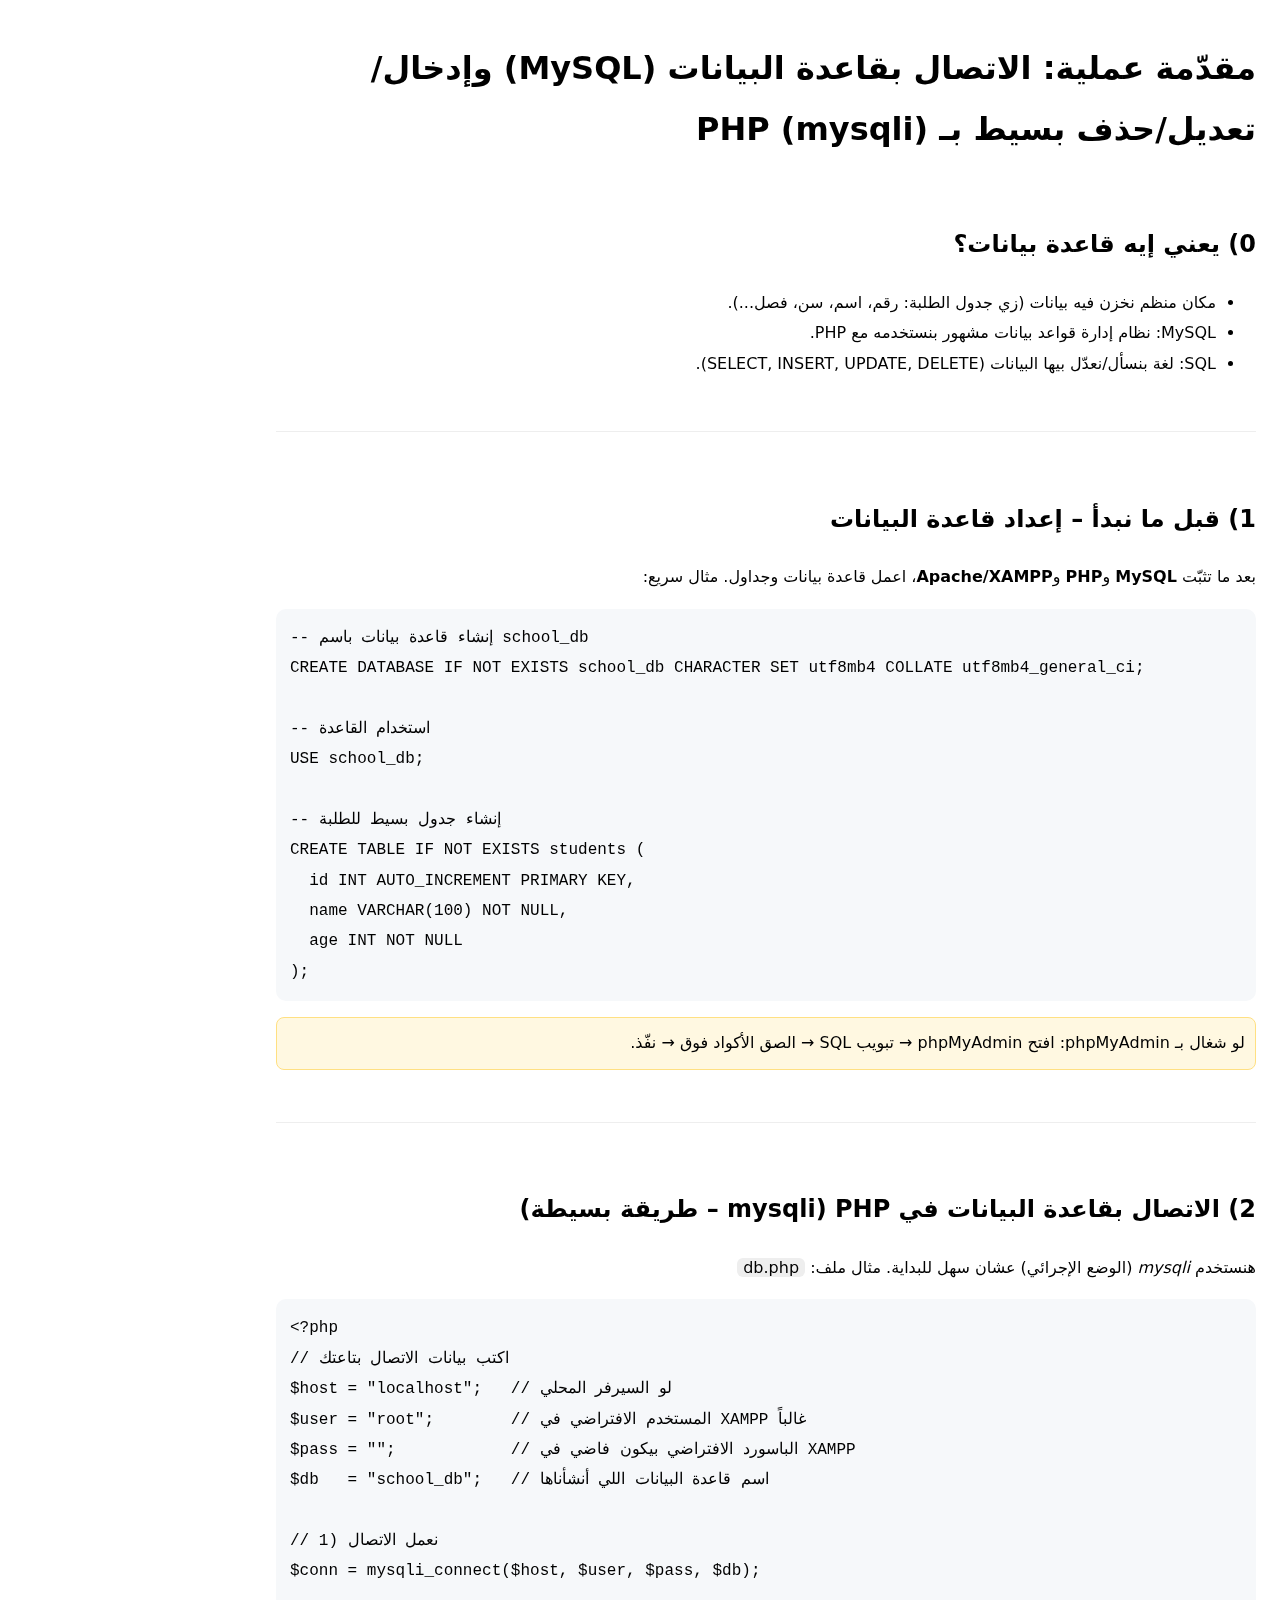
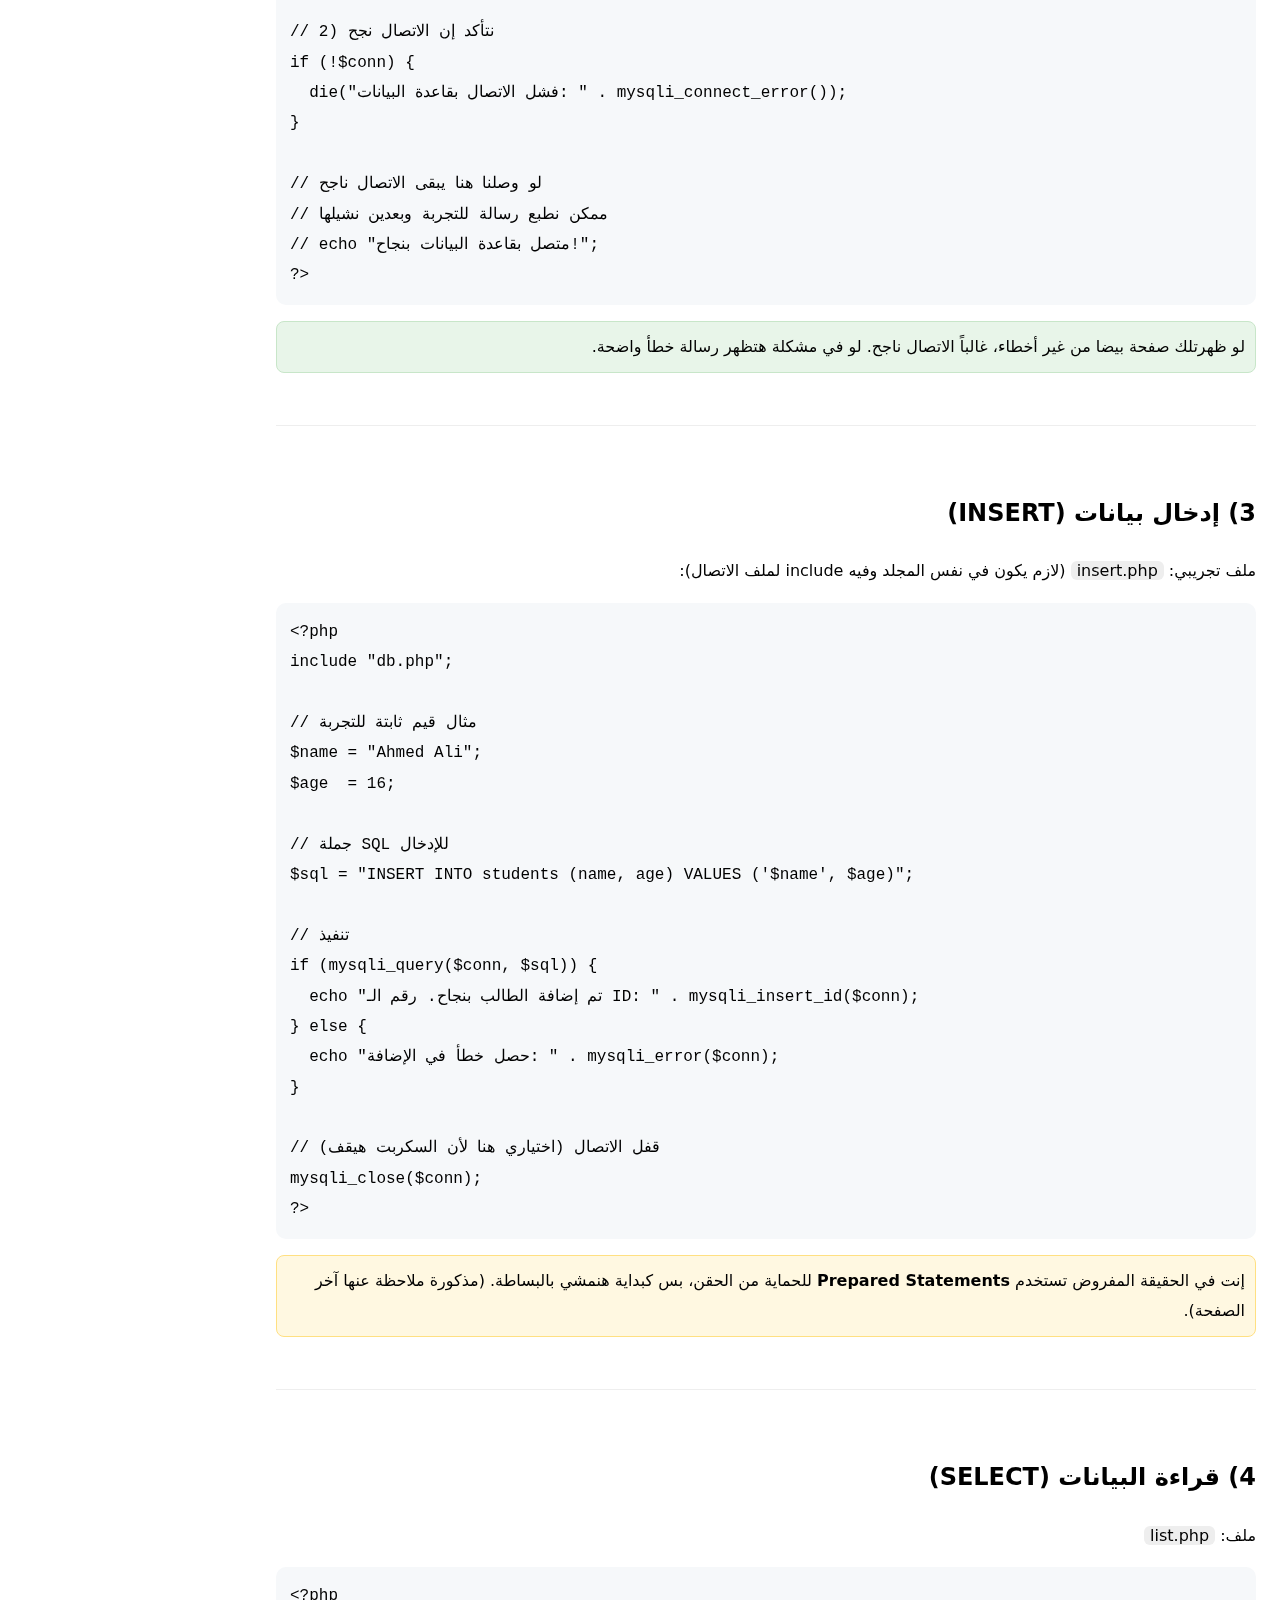
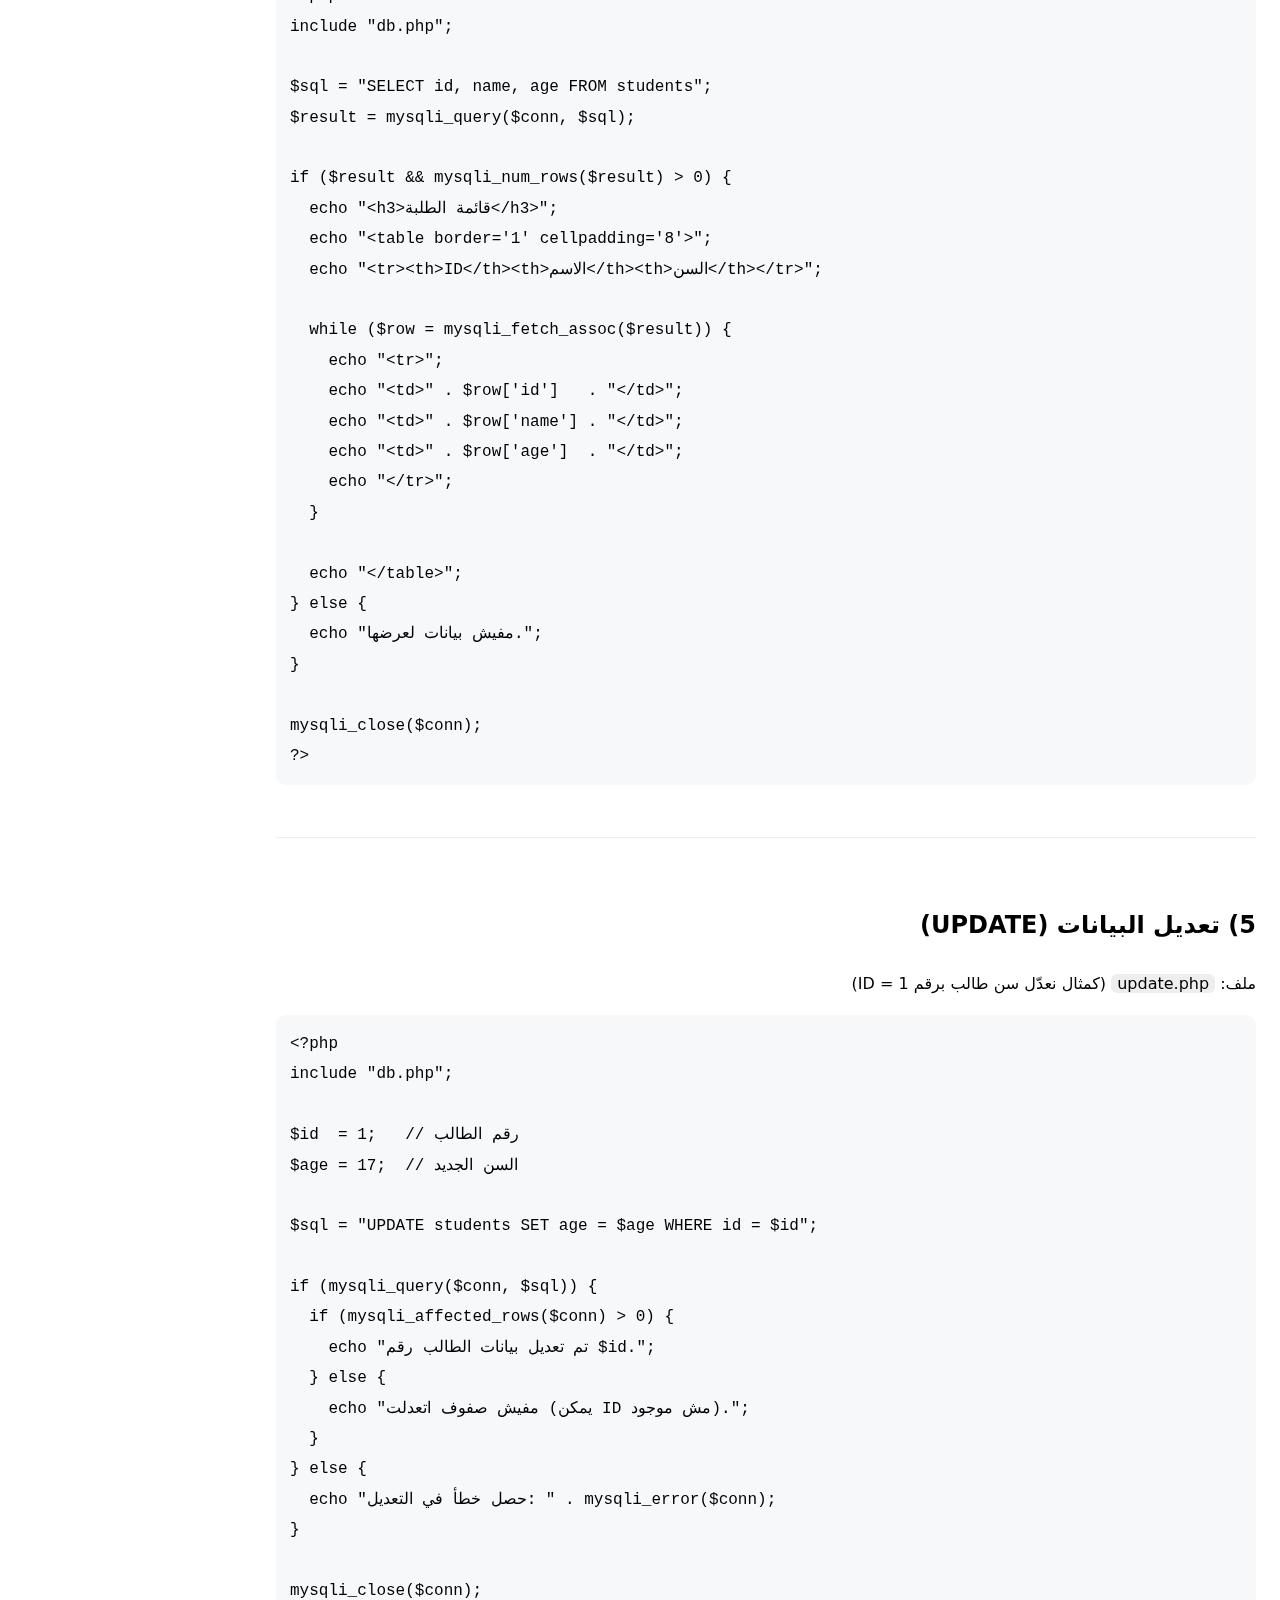
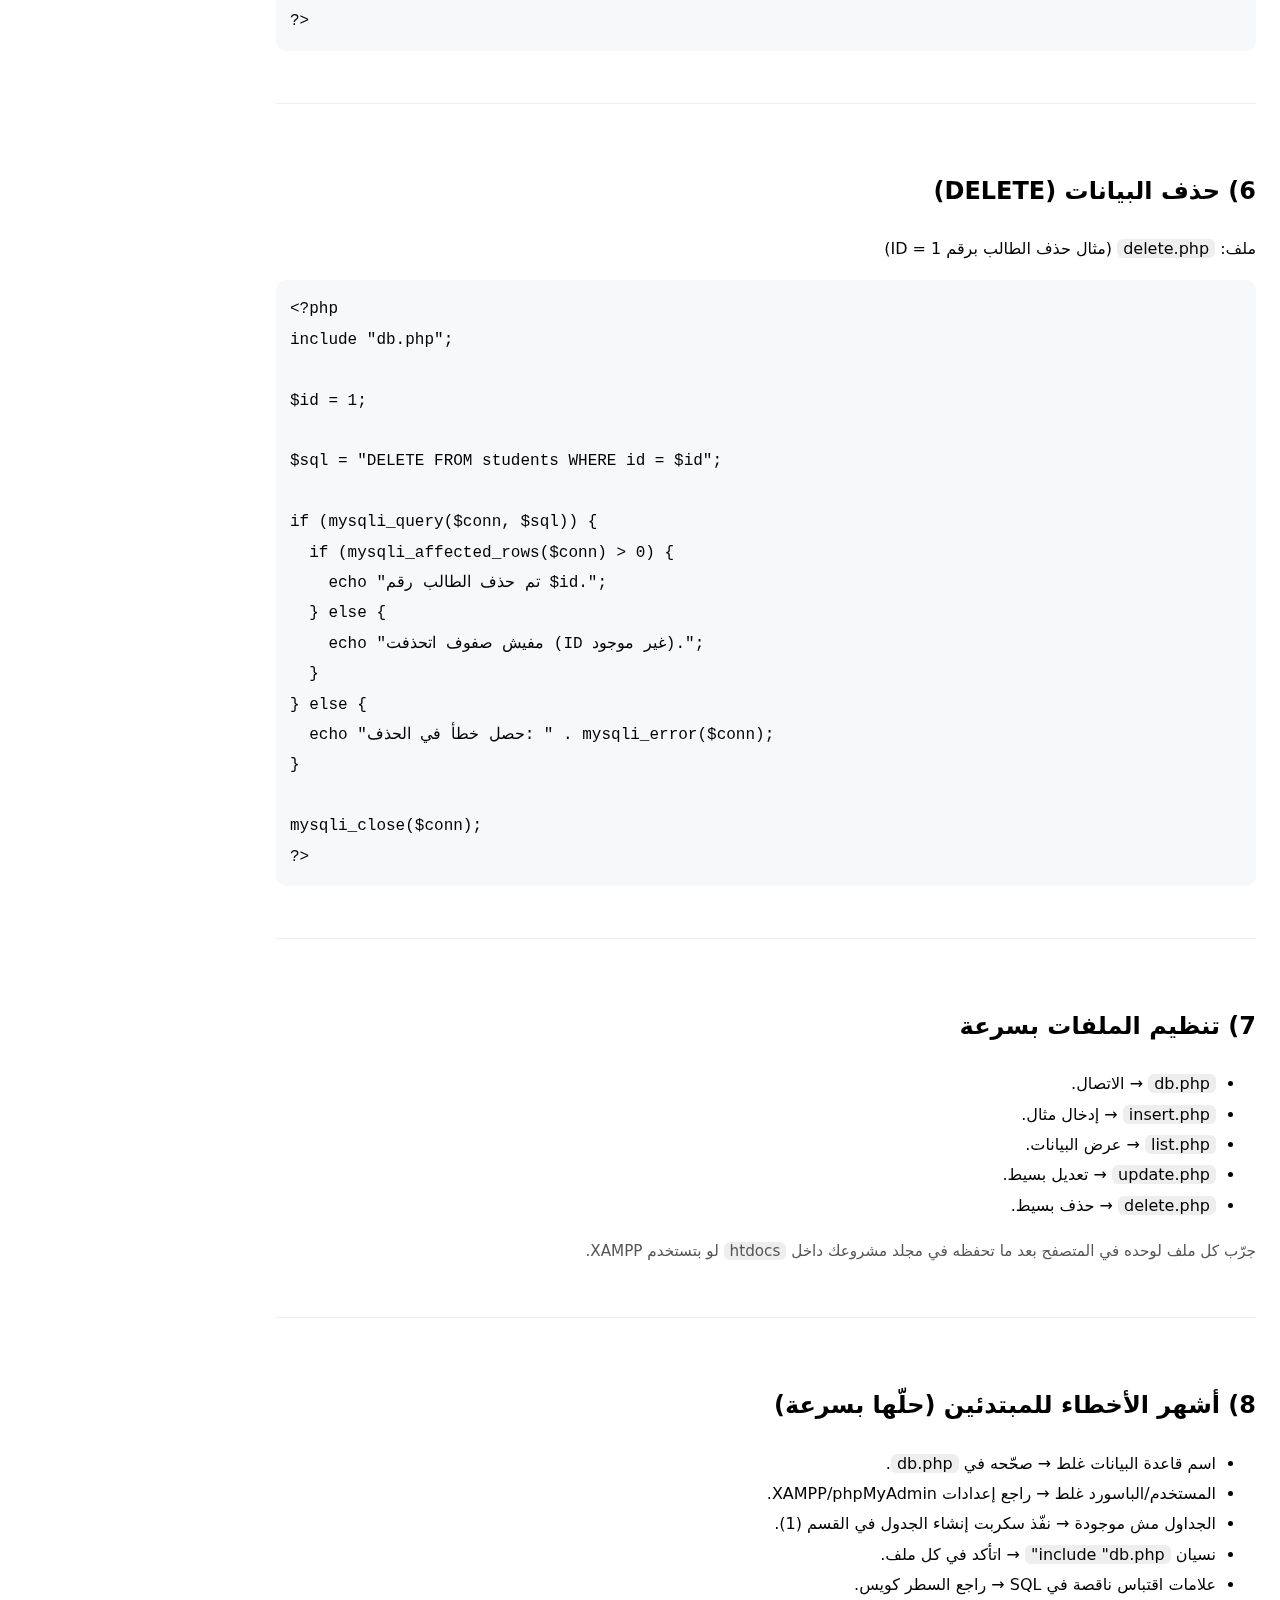
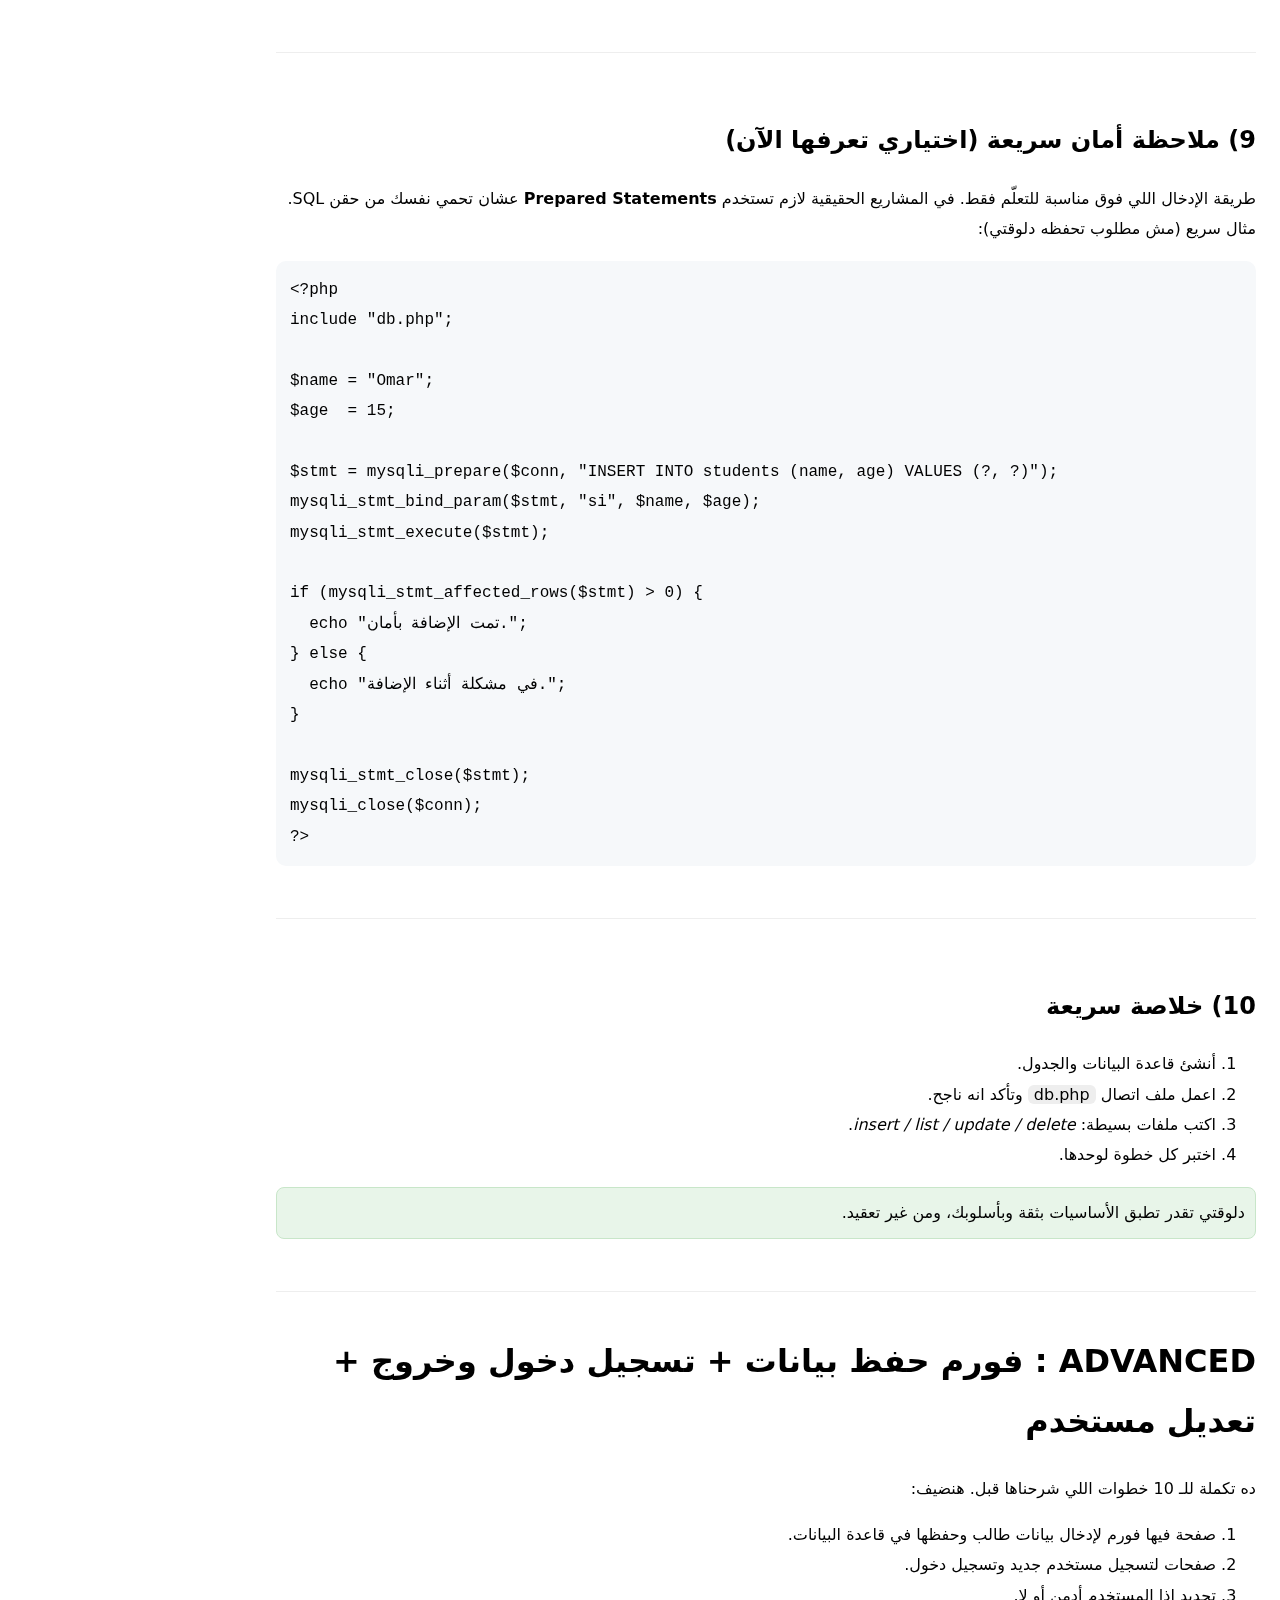
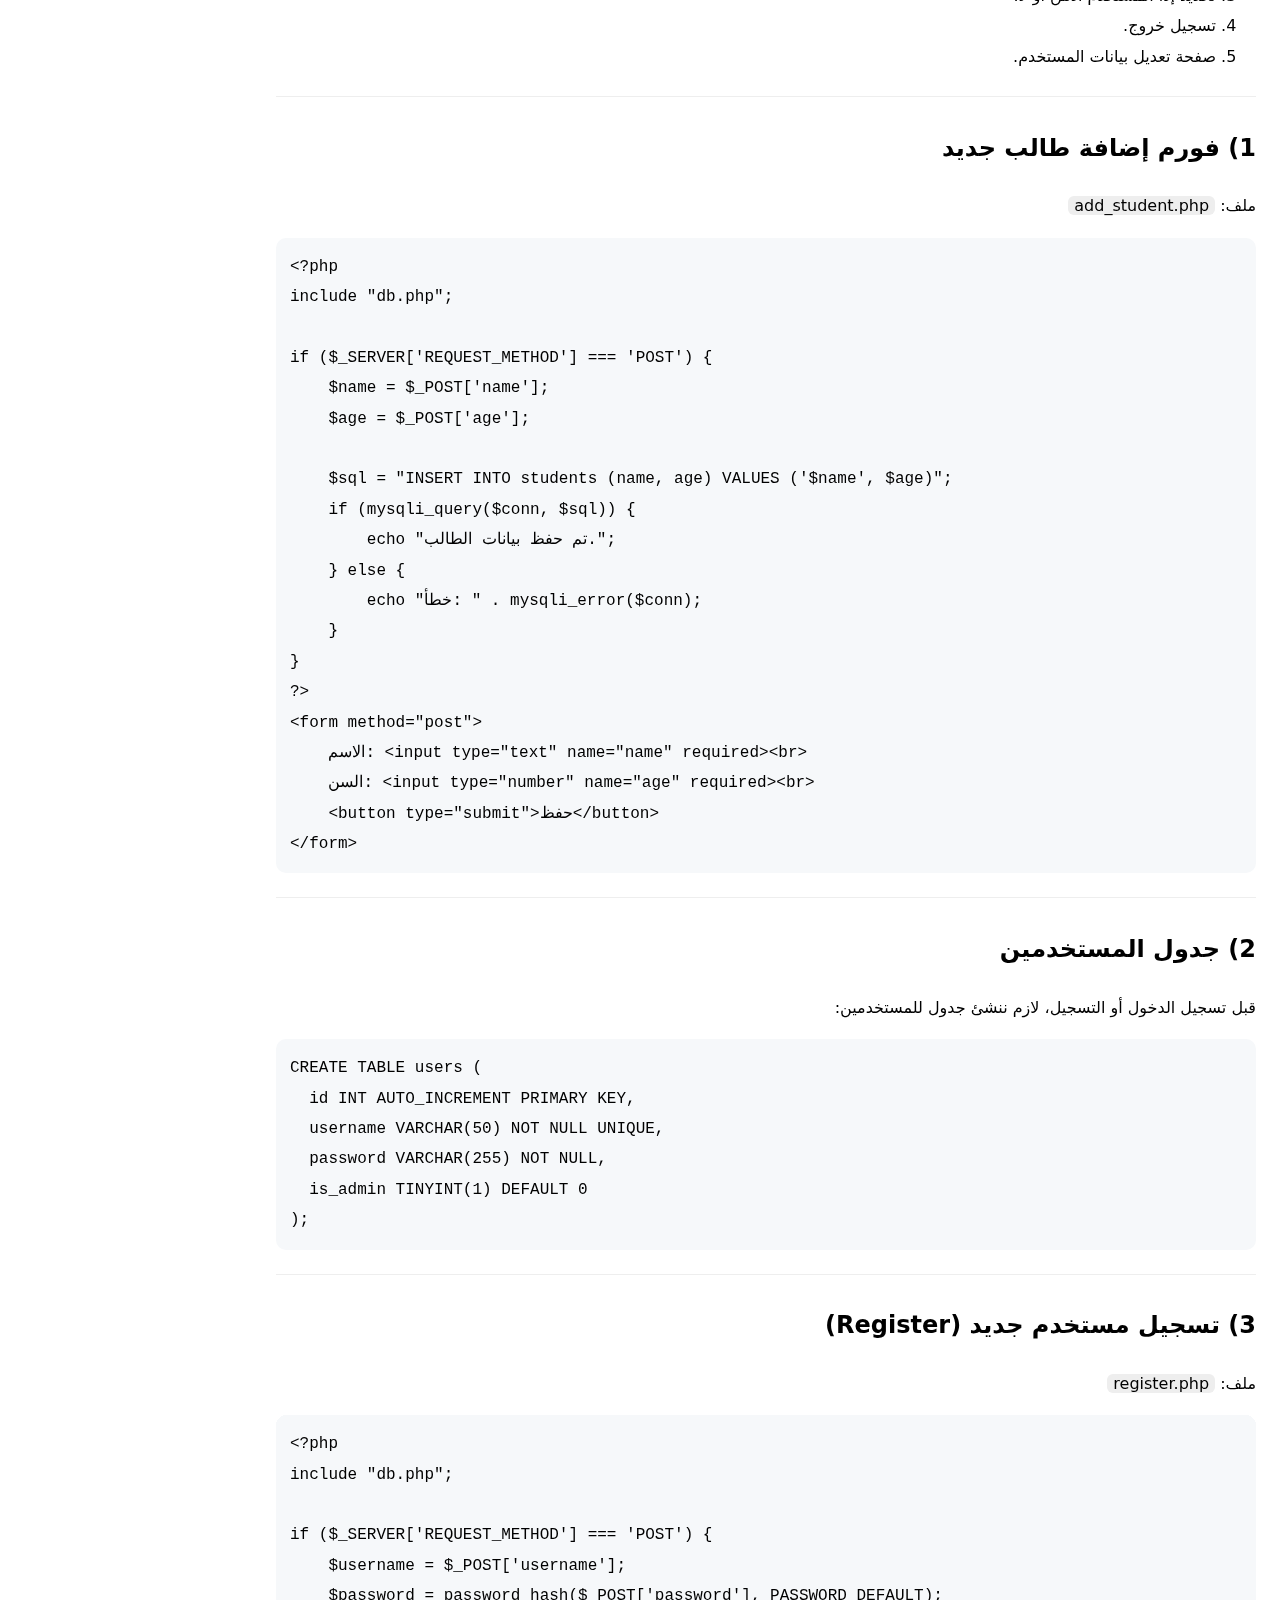
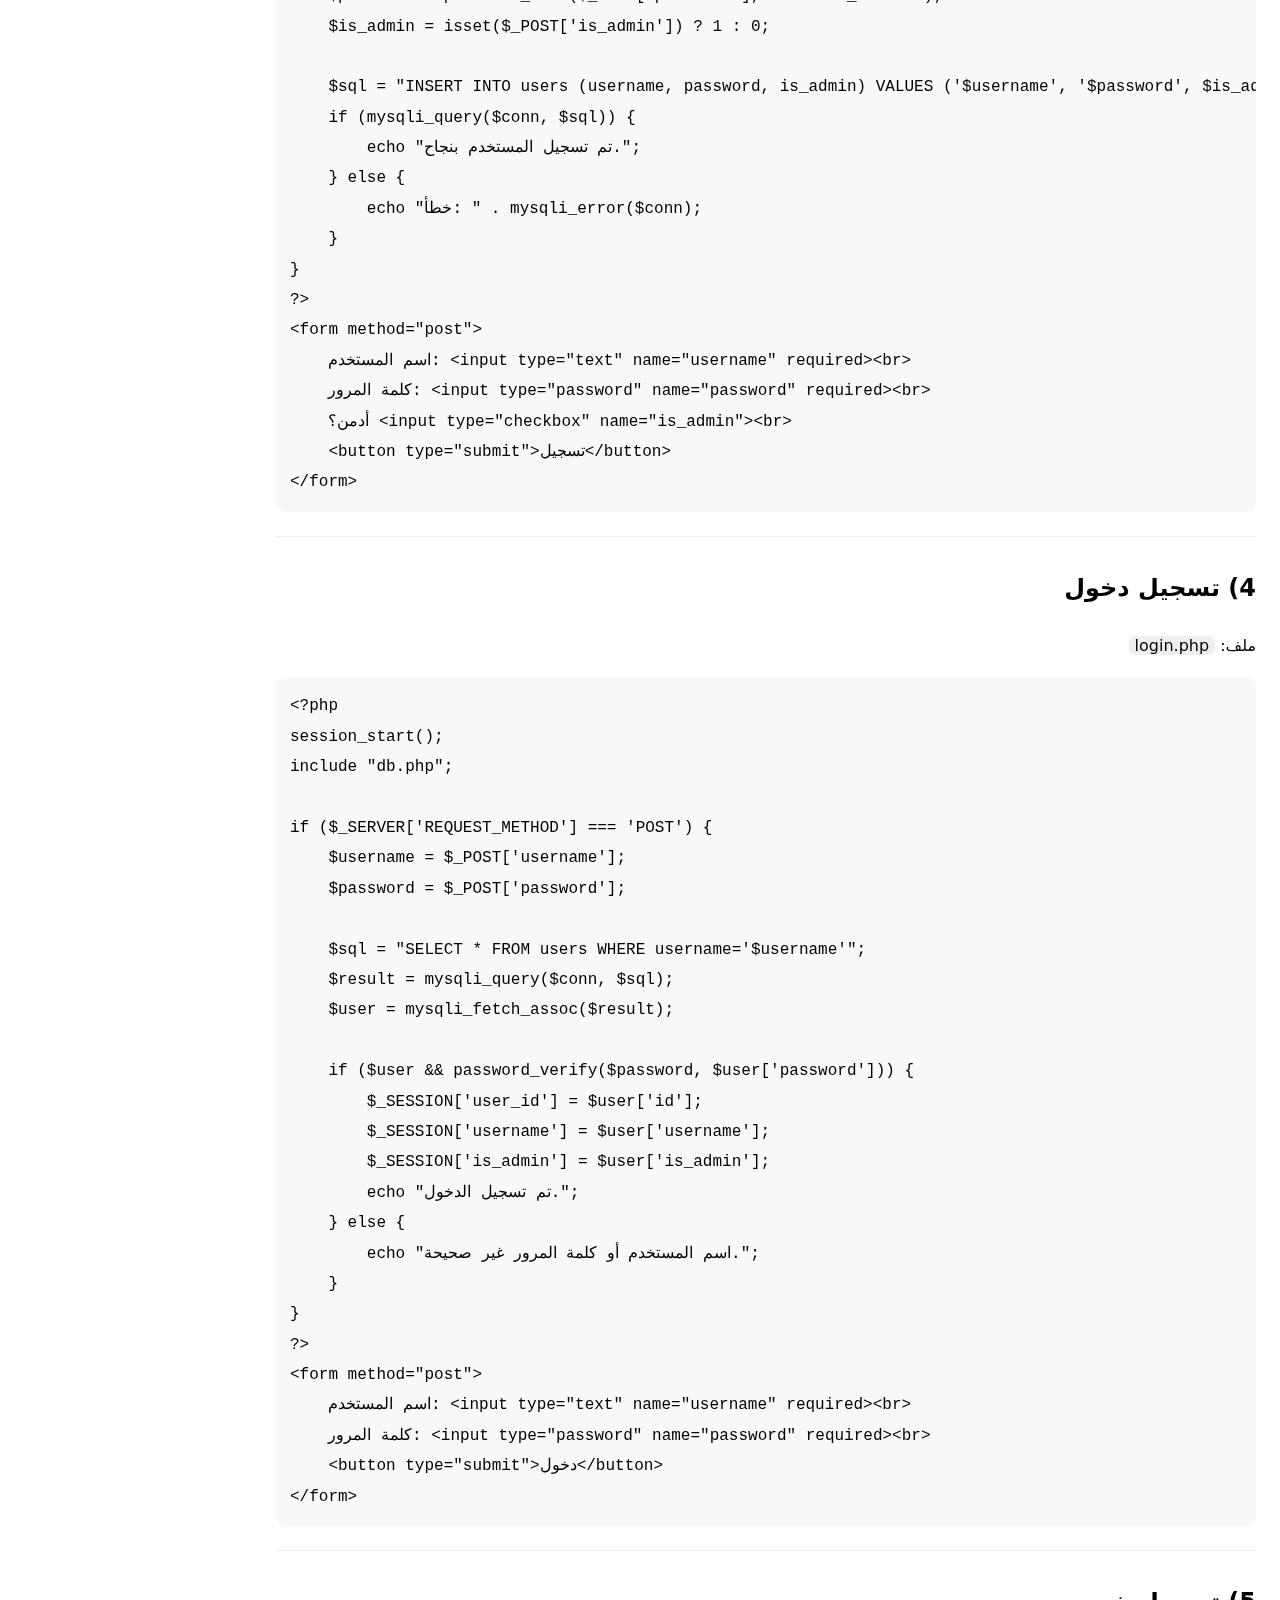
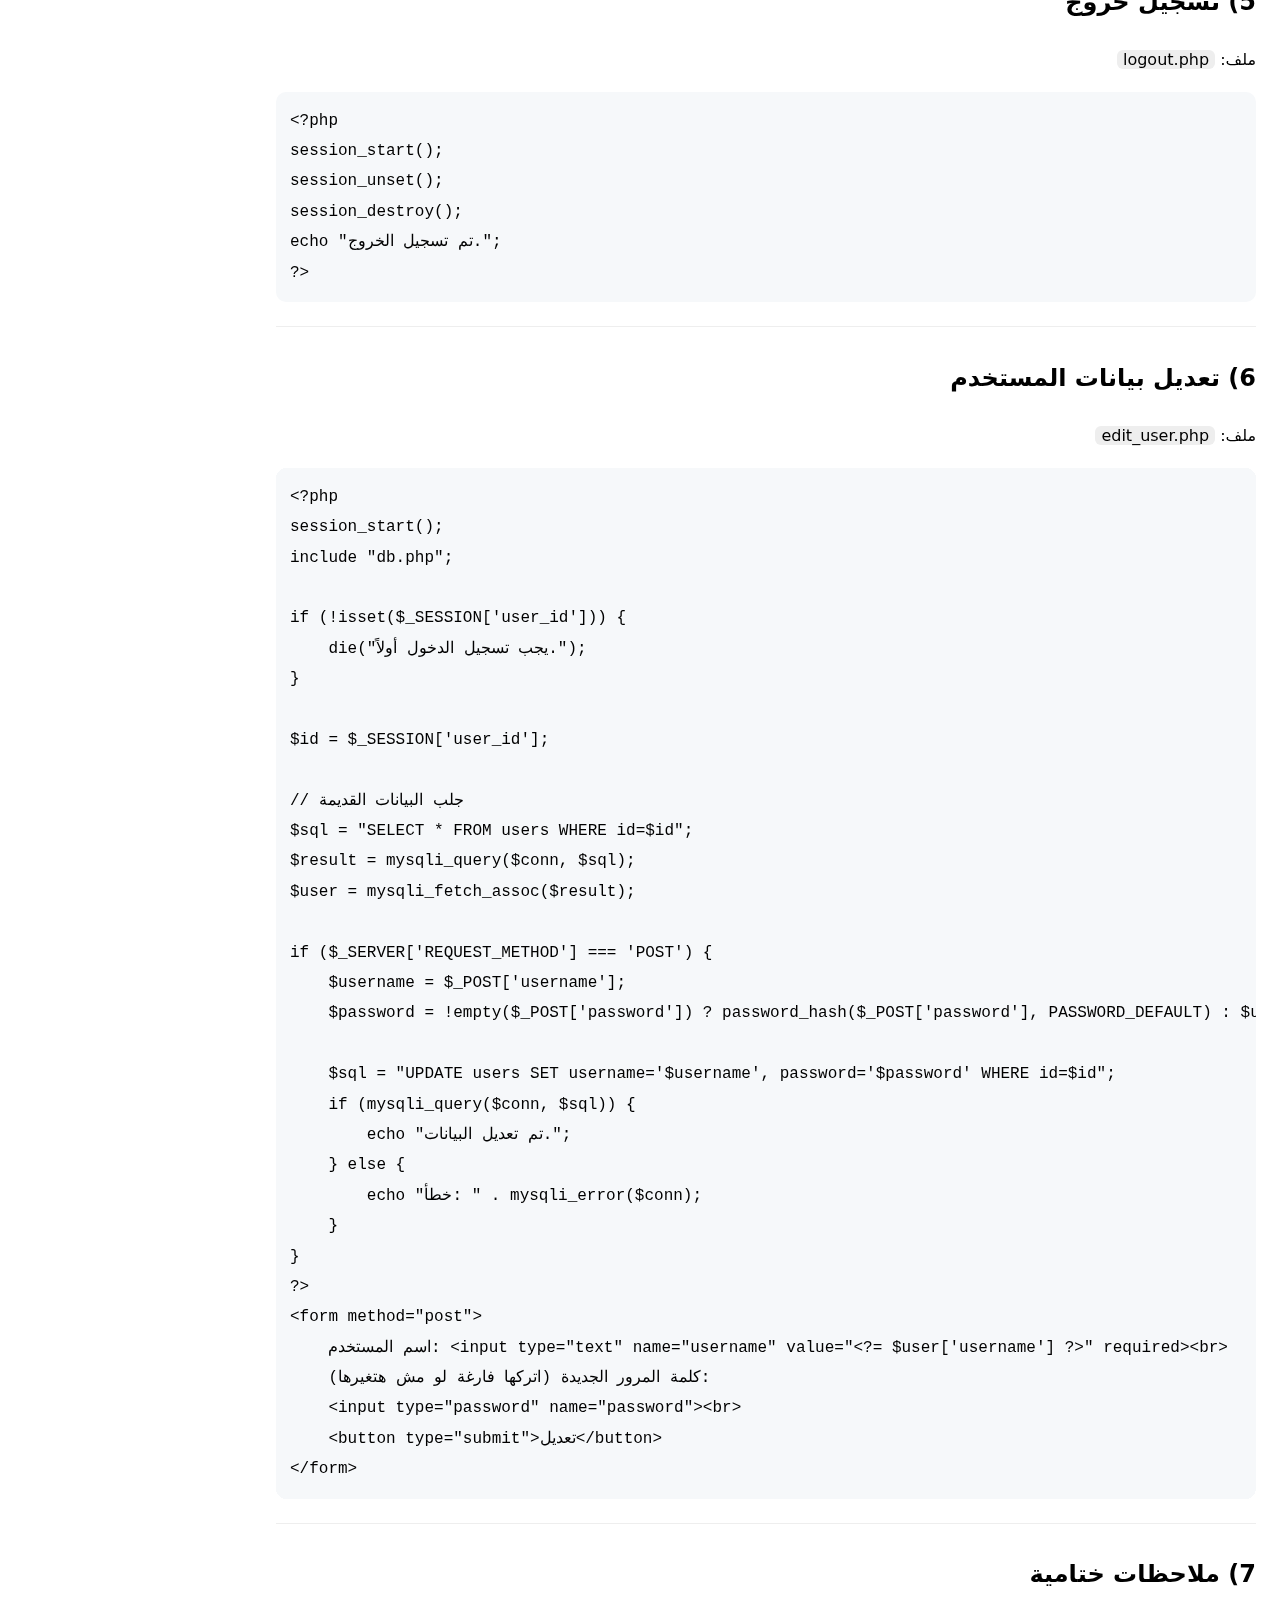
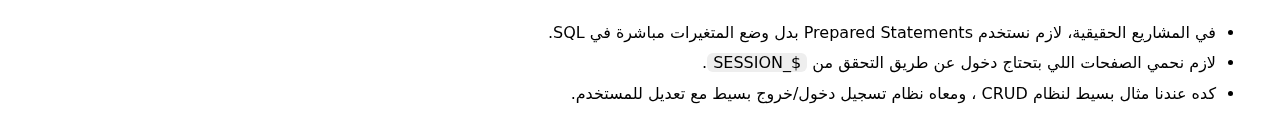
<file: content.html>
<!DOCTYPE html>
<html lang="ar" dir="rtl">
<head>
  <meta charset="utf-8" />
  <meta name="viewport" content="width=device-width, initial-scale=1" />
  <title>مقدّمة عملية: الاتصال بقاعدة البيانات (MySQL) وإدخال/تعديل/حذف بسيط بـ PHP</title>
  <style>
    body{font-family:system-ui,-apple-system,Segoe UI,Roboto,Tahoma,Arial,sans-serif;line-height:1.9;margin:24px;max-width:980px}
    code,pre{font-family:ui-monospace,SFMono-Regular,Menlo,Monaco,Consolas,"Liberation Mono","Courier New",monospace}
    pre{background:#f6f8fa;padding:14px;border-radius:10px;overflow:auto}
    h1,h2,h3{margin-top:1.2em}
    .tip{background:#fff8e1;border:1px solid #ffe082;padding:10px;border-radius:8px}
    .bad{background:#ffebee;border:1px solid #ffcdd2;padding:10px;border-radius:8px}
    .ok{background:#e8f5e9;border:1px solid #c8e6c9;padding:10px;border-radius:8px}
    .small{color:#555;font-size:0.95em}
    .kbd{font:inherit;background:#eee;border-radius:6px;padding:0 6px}
    .grid{display:grid;gap:24px}
    hr{border:none;border-top:1px solid #eee;margin:24px 0}
    .section{padding:12px 0}
    pre{direction: ltr;}
  </style>
</head>
<body>
  <h1>مقدّمة عملية: الاتصال بقاعدة البيانات (MySQL) وإدخال/تعديل/حذف بسيط بـ PHP (mysqli)</h1>

  <div class="section">
    <h2>0) يعني إيه قاعدة بيانات؟</h2>
    <ul>
      <li>مكان منظم نخزن فيه بيانات (زي جدول الطلبة: رقم، اسم، سن، فصل...).</li>
      <li>MySQL: نظام إدارة قواعد بيانات مشهور بنستخدمه مع PHP.</li>
      <li>SQL: لغة بنسأل/نعدّل بيها البيانات (SELECT, INSERT, UPDATE, DELETE).</li>
    </ul>
  </div>

  <hr/>

  <div class="section">
    <h2>1) قبل ما نبدأ – إعداد قاعدة البيانات</h2>
    <p>بعد ما تثبّت <strong>MySQL</strong> و<strong>PHP</strong> و<strong>Apache/XAMPP</strong>، اعمل قاعدة بيانات وجداول. مثال سريع:</p>
<pre><code class="language-sql">-- إنشاء قاعدة بيانات باسم school_db
CREATE DATABASE IF NOT EXISTS school_db CHARACTER SET utf8mb4 COLLATE utf8mb4_general_ci;

-- استخدام القاعدة
USE school_db;

-- إنشاء جدول بسيط للطلبة
CREATE TABLE IF NOT EXISTS students (
  id INT AUTO_INCREMENT PRIMARY KEY,
  name VARCHAR(100) NOT NULL,
  age INT NOT NULL
);
</code></pre>
    <p class="tip">لو شغال بـ phpMyAdmin: افتح phpMyAdmin &rarr; تبويب SQL &rarr; الصق الأكواد فوق &rarr; نفّذ.</p>
  </div>

  <hr/>

  <div class="section">
    <h2>2) الاتصال بقاعدة البيانات في PHP (mysqli – طريقة بسيطة)</h2>
    <p>هنستخدم <em>mysqli</em> (الوضع الإجرائي) عشان سهل للبداية. مثال ملف: <span class="kbd">db.php</span></p>
<pre><code class="language-php">&lt;?php
// اكتب بيانات الاتصال بتاعتك
$host = "localhost";   // لو السيرفر المحلي
$user = "root";        // المستخدم الافتراضي في XAMPP غالباً
$pass = "";            // الباسورد الافتراضي بيكون فاضي في XAMPP
$db   = "school_db";   // اسم قاعدة البيانات اللي أنشأناها

// 1) نعمل الاتصال
$conn = mysqli_connect($host, $user, $pass, $db);

// 2) نتأكد إن الاتصال نجح
if (!$conn) {
  die("فشل الاتصال بقاعدة البيانات: " . mysqli_connect_error());
}

// لو وصلنا هنا يبقى الاتصال ناجح
// ممكن نطبع رسالة للتجربة وبعدين نشيلها
// echo "متصل بقاعدة البيانات بنجاح!";
?&gt;
</code></pre>
    <p class="ok">لو ظهرتلك صفحة بيضا من غير أخطاء، غالباً الاتصال ناجح. لو في مشكلة هتظهر رسالة خطأ واضحة.</p>
  </div>

  <hr/>

  <div class="section">
    <h2>3) إدخال بيانات (INSERT)</h2>
    <p>ملف تجريبي: <span class="kbd">insert.php</span> (لازم يكون في نفس المجلد وفيه include لملف الاتصال):</p>
<pre><code class="language-php">&lt;?php
include "db.php";

// مثال قيم ثابتة للتجربة
$name = "Ahmed Ali";
$age  = 16;

// جملة SQL للإدخال
$sql = "INSERT INTO students (name, age) VALUES ('$name', $age)";

// تنفيذ
if (mysqli_query($conn, $sql)) {
  echo "تم إضافة الطالب بنجاح. رقم الـ ID: " . mysqli_insert_id($conn);
} else {
  echo "حصل خطأ في الإضافة: " . mysqli_error($conn);
}

// قفل الاتصال (اختياري هنا لأن السكربت هيقف)
mysqli_close($conn);
?&gt;
</code></pre>
    <p class="tip">إنت في الحقيقة المفروض تستخدم <strong>Prepared Statements</strong> للحماية من الحقن، بس كبداية هنمشي بالبساطة. (مذكورة ملاحظة عنها آخر الصفحة).</p>
  </div>

  <hr/>

  <div class="section">
    <h2>4) قراءة البيانات (SELECT)</h2>
    <p>ملف: <span class="kbd">list.php</span></p>
<pre><code class="language-php">&lt;?php
include "db.php";

$sql = "SELECT id, name, age FROM students";
$result = mysqli_query($conn, $sql);

if ($result && mysqli_num_rows($result) &gt; 0) {
  echo "&lt;h3&gt;قائمة الطلبة&lt;/h3&gt;";
  echo "&lt;table border='1' cellpadding='8'&gt;";
  echo "&lt;tr&gt;&lt;th&gt;ID&lt;/th&gt;&lt;th&gt;الاسم&lt;/th&gt;&lt;th&gt;السن&lt;/th&gt;&lt;/tr&gt;";

  while ($row = mysqli_fetch_assoc($result)) {
    echo "&lt;tr&gt;";
    echo "&lt;td&gt;" . $row['id']   . "&lt;/td&gt;";
    echo "&lt;td&gt;" . $row['name'] . "&lt;/td&gt;";
    echo "&lt;td&gt;" . $row['age']  . "&lt;/td&gt;";
    echo "&lt;/tr&gt;";
  }

  echo "&lt;/table&gt;";
} else {
  echo "مفيش بيانات لعرضها.";
}

mysqli_close($conn);
?&gt;
</code></pre>
  </div>

  <hr/>

  <div class="section">
    <h2>5) تعديل البيانات (UPDATE)</h2>
    <p>ملف: <span class="kbd">update.php</span> (كمثال نعدّل سن طالب برقم ID = 1)</p>
<pre><code class="language-php">&lt;?php
include "db.php";

$id  = 1;   // رقم الطالب
$age = 17;  // السن الجديد

$sql = "UPDATE students SET age = $age WHERE id = $id";

if (mysqli_query($conn, $sql)) {
  if (mysqli_affected_rows($conn) &gt; 0) {
    echo "تم تعديل بيانات الطالب رقم $id.";
  } else {
    echo "مفيش صفوف اتعدلت (يمكن ID مش موجود).";
  }
} else {
  echo "حصل خطأ في التعديل: " . mysqli_error($conn);
}

mysqli_close($conn);
?&gt;
</code></pre>
  </div>

  <hr/>

  <div class="section">
    <h2>6) حذف البيانات (DELETE)</h2>
    <p>ملف: <span class="kbd">delete.php</span> (مثال حذف الطالب برقم ID = 1)</p>
<pre><code class="language-php">&lt;?php
include "db.php";

$id = 1;

$sql = "DELETE FROM students WHERE id = $id";

if (mysqli_query($conn, $sql)) {
  if (mysqli_affected_rows($conn) &gt; 0) {
    echo "تم حذف الطالب رقم $id.";
  } else {
    echo "مفيش صفوف اتحذفت (ID غير موجود).";
  }
} else {
  echo "حصل خطأ في الحذف: " . mysqli_error($conn);
}

mysqli_close($conn);
?&gt;
</code></pre>
  </div>

  <hr/>

  <div class="section">
    <h2>7) تنظيم الملفات بسرعة</h2>
    <ul>
      <li><span class="kbd">db.php</span> &rarr; الاتصال.</li>
      <li><span class="kbd">insert.php</span> &rarr; إدخال مثال.</li>
      <li><span class="kbd">list.php</span> &rarr; عرض البيانات.</li>
      <li><span class="kbd">update.php</span> &rarr; تعديل بسيط.</li>
      <li><span class="kbd">delete.php</span> &rarr; حذف بسيط.</li>
    </ul>
    <p class="small">جرّب كل ملف لوحده في المتصفح بعد ما تحفظه في مجلد مشروعك داخل <span class="kbd">htdocs</span> لو بتستخدم XAMPP.</p>
  </div>

  <hr/>

  <div class="section">
    <h2>8) أشهر الأخطاء للمبتدئين (حلّها بسرعة)</h2>
    <ul>
      <li>اسم قاعدة البيانات غلط &rarr; صحّحه في <span class="kbd">db.php</span>.</li>
      <li>المستخدم/الباسورد غلط &rarr; راجع إعدادات XAMPP/phpMyAdmin.</li>
      <li>الجداول مش موجودة &rarr; نفّذ سكربت إنشاء الجدول في القسم (1).</li>
      <li>نسيان <span class="kbd">include "db.php"</span> &rarr; اتأكد في كل ملف.</li>
      <li>علامات اقتباس ناقصة في SQL &rarr; راجع السطر كويس.</li>
    </ul>
  </div>

  <hr/>

  <div class="section">
    <h2>9) ملاحظة أمان سريعة (اختياري تعرفها الآن)</h2>
    <p>طريقة الإدخال اللي فوق مناسبة للتعلّم فقط. في المشاريع الحقيقية لازم تستخدم <strong>Prepared Statements</strong> عشان تحمي نفسك من حقن SQL. مثال سريع (مش مطلوب تحفظه دلوقتي):</p>
<pre><code class="language-php">&lt;?php
include "db.php";

$name = "Omar";
$age  = 15;

$stmt = mysqli_prepare($conn, "INSERT INTO students (name, age) VALUES (?, ?)");
mysqli_stmt_bind_param($stmt, "si", $name, $age);
mysqli_stmt_execute($stmt);

if (mysqli_stmt_affected_rows($stmt) &gt; 0) {
  echo "تمت الإضافة بأمان.";
} else {
  echo "في مشكلة أثناء الإضافة.";
}

mysqli_stmt_close($stmt);
mysqli_close($conn);
?&gt;
</code></pre>
  </div>

  <hr/>

  <div class="section">
    <h2>10) خلاصة سريعة</h2>
    <ol>
      <li>أنشئ قاعدة البيانات والجدول.</li>
      <li>اعمل ملف اتصال <span class="kbd">db.php</span> وتأكد انه ناجح.</li>
      <li>اكتب ملفات بسيطة: <em>insert / list / update / delete</em>.</li>
      <li>اختبر كل خطوة لوحدها.</li>
    </ol>
    <p class="ok">دلوقتي تقدر تطبق الأساسيات بثقة وبأسلوبك، ومن غير تعقيد.</p>
  </div>


</html>

<hr/>

<h1><strong>ADVANCED</strong> : فورم حفظ بيانات + تسجيل دخول وخروج + تعديل مستخدم</h1>

<p>ده تكملة للـ 10 خطوات اللي شرحناها قبل. هنضيف:</p>
<ol>
<li>صفحة فيها فورم لإدخال بيانات طالب وحفظها في قاعدة البيانات.</li>
<li>صفحات لتسجيل مستخدم جديد وتسجيل دخول.</li>
<li>تحديد إذا المستخدم أدمن أو لا.</li>
<li>تسجيل خروج.</li>
<li>صفحة تعديل بيانات المستخدم.</li>
</ol>

<hr/>
<h2>1) فورم إضافة طالب جديد</h2>
<p>ملف: <span class="kbd">add_student.php</span></p>
<pre><code class="language-php">&lt;?php
include "db.php";

if ($_SERVER['REQUEST_METHOD'] === 'POST') {
    $name = $_POST['name'];
    $age = $_POST['age'];

    $sql = "INSERT INTO students (name, age) VALUES ('$name', $age)";
    if (mysqli_query($conn, $sql)) {
        echo "تم حفظ بيانات الطالب.";
    } else {
        echo "خطأ: " . mysqli_error($conn);
    }
}
?&gt;
&lt;form method="post"&gt;
    الاسم: &lt;input type="text" name="name" required&gt;&lt;br&gt;
    السن: &lt;input type="number" name="age" required&gt;&lt;br&gt;
    &lt;button type="submit"&gt;حفظ&lt;/button&gt;
&lt;/form&gt;
</code></pre>

<hr/>
<h2>2) جدول المستخدمين</h2>
<p>قبل تسجيل الدخول أو التسجيل، لازم ننشئ جدول للمستخدمين:</p>
<pre><code class="language-sql">CREATE TABLE users (
  id INT AUTO_INCREMENT PRIMARY KEY,
  username VARCHAR(50) NOT NULL UNIQUE,
  password VARCHAR(255) NOT NULL,
  is_admin TINYINT(1) DEFAULT 0
);
</code></pre>

<hr/>
<h2>3) تسجيل مستخدم جديد (Register)</h2>
<p>ملف: <span class="kbd">register.php</span></p>
<pre><code class="language-php">&lt;?php
include "db.php";

if ($_SERVER['REQUEST_METHOD'] === 'POST') {
    $username = $_POST['username'];
    $password = password_hash($_POST['password'], PASSWORD_DEFAULT);
    $is_admin = isset($_POST['is_admin']) ? 1 : 0;

    $sql = "INSERT INTO users (username, password, is_admin) VALUES ('$username', '$password', $is_admin)";
    if (mysqli_query($conn, $sql)) {
        echo "تم تسجيل المستخدم بنجاح.";
    } else {
        echo "خطأ: " . mysqli_error($conn);
    }
}
?&gt;
&lt;form method="post"&gt;
    اسم المستخدم: &lt;input type="text" name="username" required&gt;&lt;br&gt;
    كلمة المرور: &lt;input type="password" name="password" required&gt;&lt;br&gt;
    أدمن؟ &lt;input type="checkbox" name="is_admin"&gt;&lt;br&gt;
    &lt;button type="submit"&gt;تسجيل&lt;/button&gt;
&lt;/form&gt;
</code></pre>

<hr/>
<h2>4) تسجيل دخول</h2>
<p>ملف: <span class="kbd">login.php</span></p>
<pre><code class="language-php">&lt;?php
session_start();
include "db.php";

if ($_SERVER['REQUEST_METHOD'] === 'POST') {
    $username = $_POST['username'];
    $password = $_POST['password'];

    $sql = "SELECT * FROM users WHERE username='$username'";
    $result = mysqli_query($conn, $sql);
    $user = mysqli_fetch_assoc($result);

    if ($user && password_verify($password, $user['password'])) {
        $_SESSION['user_id'] = $user['id'];
        $_SESSION['username'] = $user['username'];
        $_SESSION['is_admin'] = $user['is_admin'];
        echo "تم تسجيل الدخول.";
    } else {
        echo "اسم المستخدم أو كلمة المرور غير صحيحة.";
    }
}
?&gt;
&lt;form method="post"&gt;
    اسم المستخدم: &lt;input type="text" name="username" required&gt;&lt;br&gt;
    كلمة المرور: &lt;input type="password" name="password" required&gt;&lt;br&gt;
    &lt;button type="submit"&gt;دخول&lt;/button&gt;
&lt;/form&gt;
</code></pre>

<hr/>
<h2>5) تسجيل خروج</h2>
<p>ملف: <span class="kbd">logout.php</span></p>
<pre><code class="language-php">&lt;?php
session_start(); 
session_unset(); <!-- remove all session variables -->
session_destroy(); <!-- destroy the session -->
echo "تم تسجيل الخروج.";
?&gt;
</code></pre>

<hr/>
<h2>6) تعديل بيانات المستخدم</h2>
<p>ملف: <span class="kbd">edit_user.php</span></p>
<pre><code class="language-php">&lt;?php
session_start();
include "db.php";

if (!isset($_SESSION['user_id'])) {
    die("يجب تسجيل الدخول أولاً.");
}

$id = $_SESSION['user_id'];

// جلب البيانات القديمة
$sql = "SELECT * FROM users WHERE id=$id";
$result = mysqli_query($conn, $sql);
$user = mysqli_fetch_assoc($result);

if ($_SERVER['REQUEST_METHOD'] === 'POST') {
    $username = $_POST['username'];
    $password = !empty($_POST['password']) ? password_hash($_POST['password'], PASSWORD_DEFAULT) : $user['password'];

    $sql = "UPDATE users SET username='$username', password='$password' WHERE id=$id";
    if (mysqli_query($conn, $sql)) {
        echo "تم تعديل البيانات.";
    } else {
        echo "خطأ: " . mysqli_error($conn);
    }
}
?&gt;
&lt;form method="post"&gt;
    اسم المستخدم: &lt;input type="text" name="username" value="&lt;?= $user['username'] ?&gt;" required&gt;&lt;br&gt;
    كلمة المرور الجديدة (اتركها فارغة لو مش هتغيرها):
    &lt;input type="password" name="password"&gt;&lt;br&gt;
    &lt;button type="submit"&gt;تعديل&lt;/button&gt;
&lt;/form&gt;
</code></pre>

<hr/>
<h2>7) ملاحظات ختامية</h2>
<ul>
<li>في المشاريع الحقيقية، لازم نستخدم Prepared Statements بدل وضع المتغيرات مباشرة في SQL.</li>
<li>لازم نحمي الصفحات اللي بتحتاج دخول عن طريق التحقق من <span class="kbd">$_SESSION</span>.</li>
<li>كده عندنا مثال بسيط لنظام CRUD ، ومعاه نظام تسجيل دخول/خروج بسيط مع تعديل للمستخدم.</li>
</ul>

</body>
</html>
</file>
